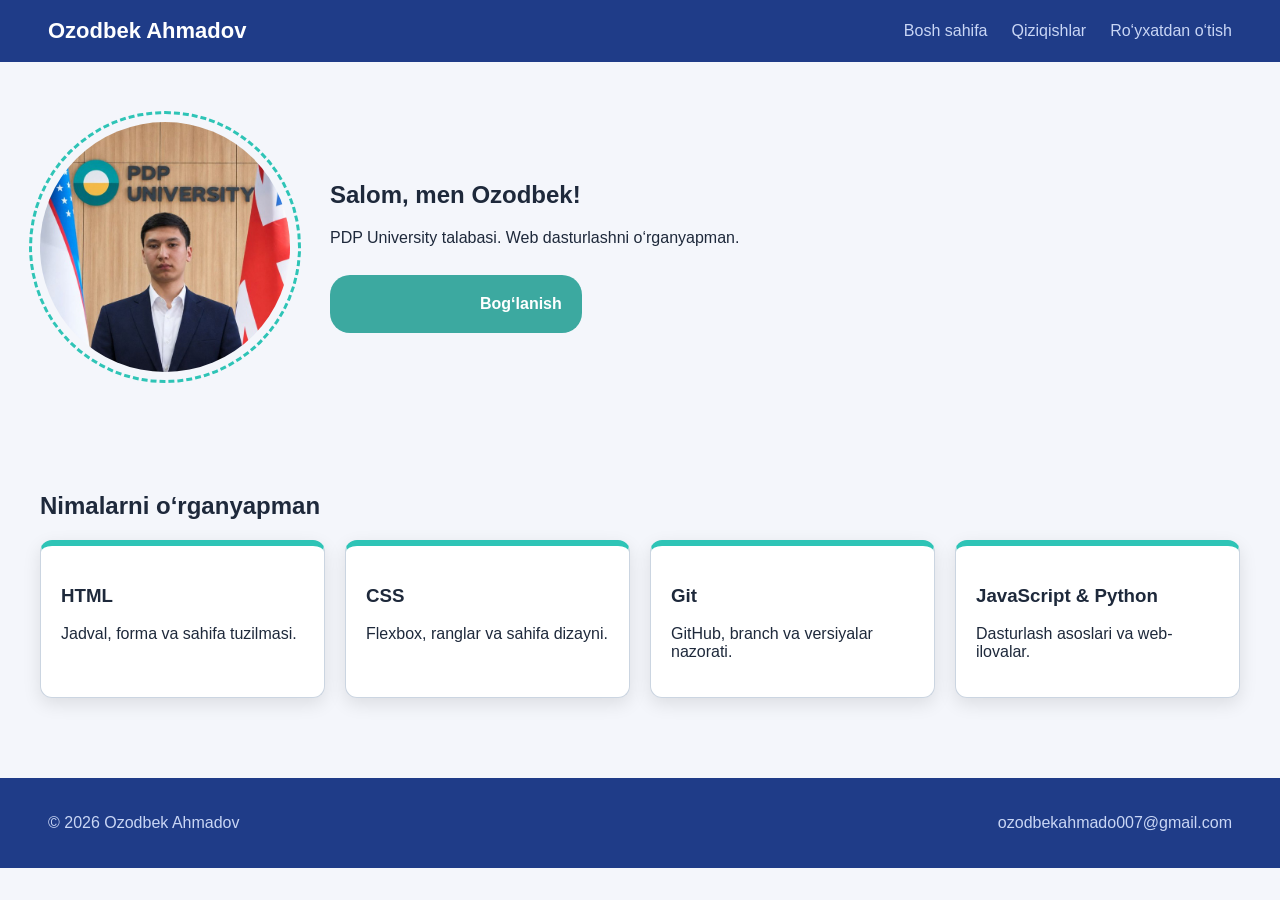
<file: index.html>
<!DOCTYPE html>
<html lang="en">
<head>
    <meta charset="UTF-8">
    <meta name="viewport" content="width=device-width, initial-scale=1.0">
    <link rel="stylesheet" href="style.css">
    <title>Document</title>
</head>
<body>
    <header class="navbar">
        <a href="index.html" class="logo">Ozodbek Ahmadov</a>
        <nav>
            <ul class="menu">
                <li><a href="index.html">Bosh sahifa</a></li>
                <li><a href="./qiziqishlar.html">Qiziqishlar</a></li>
                <li><a href="./register.html">Ro‘yxatdan o‘tish</a></li>
            </ul>
        </nav>
    </header>

    <main>
        <section class="hero">
            <img src="picture/men.jpg" alt="Ozodbek Ahmadov surati" class="hero-img">
            <div class="hero-text">
                <h1>Salom, men Ozodbek!</h1>
                <p>PDP University talabasi. Web dasturlashni o‘rganyapman.</p>
                <a href="register.html" class="btn">Bog‘lanish</a>
            </div>
        </section>

        <section class="skills">
            <h2>Nimalarni o‘rganyapman</h2>
            <div class="cards">
                <div class="card">
                    <h3>HTML</h3>
                    <p>Jadval, forma va sahifa tuzilmasi.</p>
                </div>
                <div class="card">
                    <h3>CSS</h3>
                    <p>Flexbox, ranglar va sahifa dizayni.</p>
                </div>
                <div class="card">
                    <h3>Git</h3>
                    <p>GitHub, branch va versiyalar nazorati.</p>
                </div>
                <div class="card">
                    <h3>JavaScript & Python</h3>
                    <p>Dasturlash asoslari va web-ilovalar.</p>
                </div>
            </div>
        </section>
    </main>

    <footer class="footer">
        <p>© 2026 Ozodbek Ahmadov</p>
        <p>ozodbekahmado007@gmail.com</p>
    </footer>
</body>
</html>
</file>
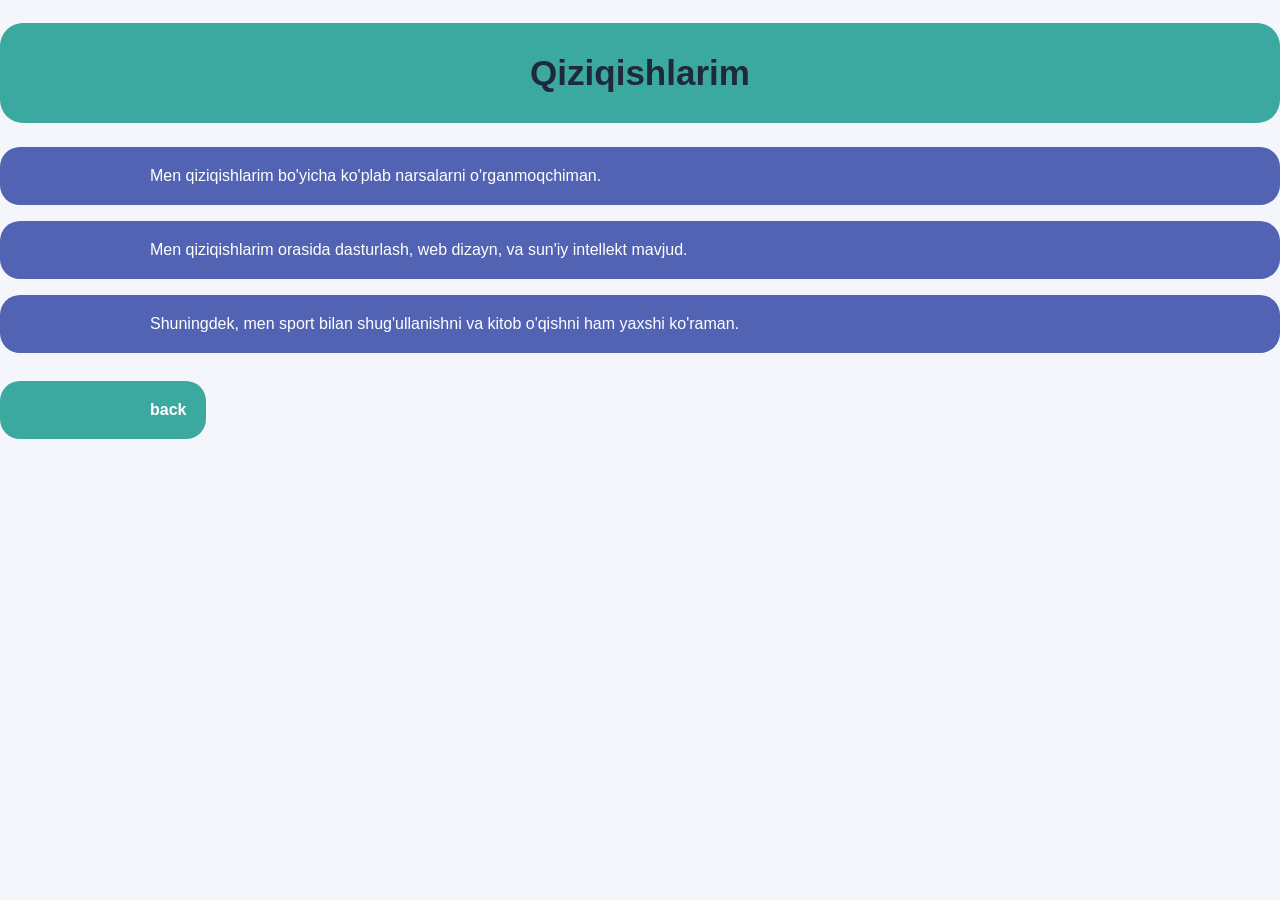
<file: qiziqishlar.html>
<!DOCTYPE html>
<html lang="en">
<head>
    <meta charset="UTF-8">
    <meta name="viewport" content="width=device-width, initial-scale=1.0">
    <link rel="stylesheet" href="style.css">
    <title>Document</title>
</head>
<body>
    <h1 class="register1">Qiziqishlarim</h1>
    <p class="forma1">Men qiziqishlarim bo'yicha ko'plab narsalarni o'rganmoqchiman.</p>
    <p class="forma1">Men qiziqishlarim orasida dasturlash, web dizayn, va sun'iy intellekt mavjud.</p>
    <p class="forma1">Shuningdek, men sport bilan shug'ullanishni va kitob o'qishni ham yaxshi ko'raman.</p>
    <a href="index.html" class="btn">back</a>
</body>
</html>
</file>
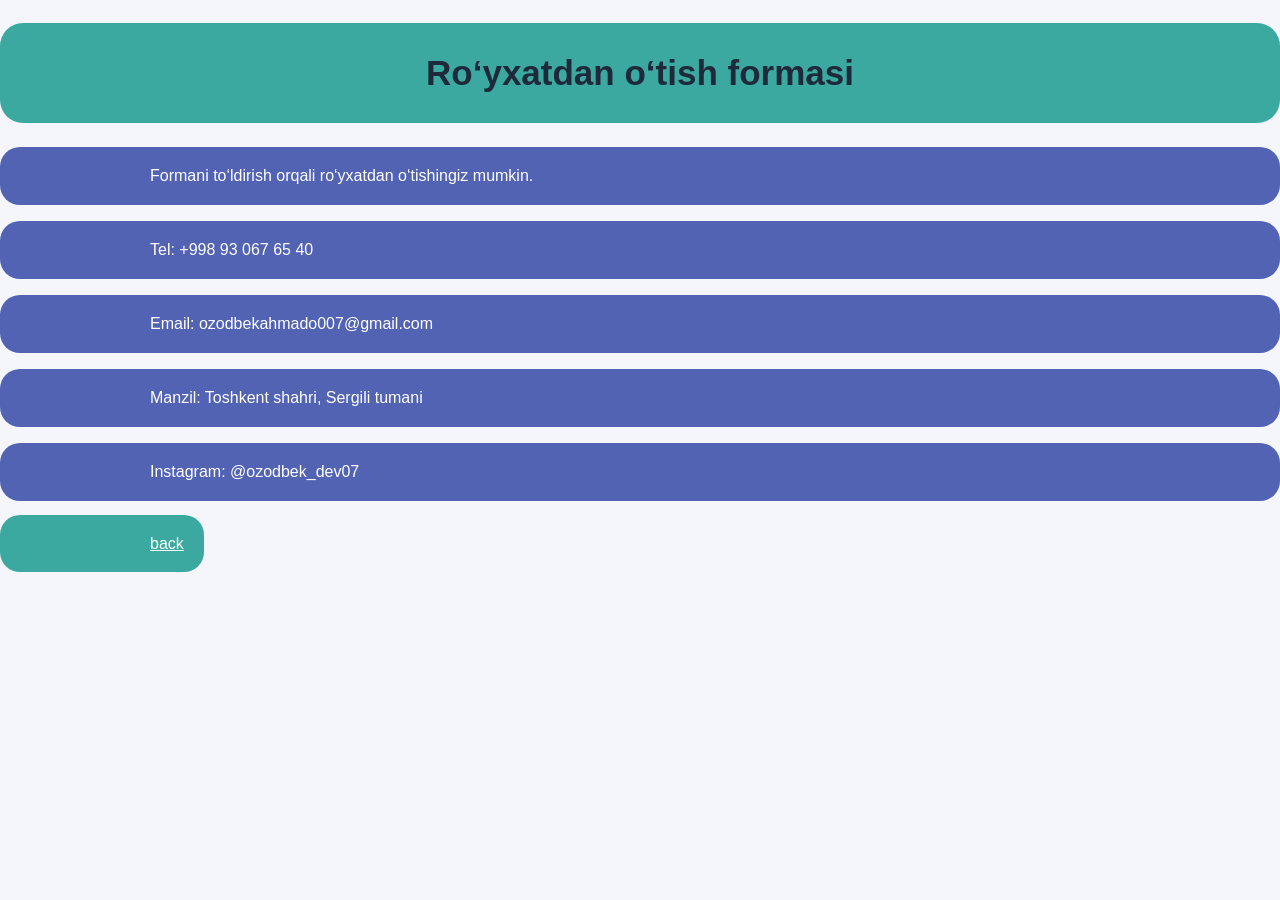
<file: register.html>
<!DOCTYPE html>
<html lang="en">
<head>
    <meta charset="UTF-8">
    <meta name="viewport" content="width=device-width, initial-scale=1.0">
    <link rel="stylesheet" href="style.css">
    <title>Document</title>
</head>
<body>
        <h1 class="register1">Ro‘yxatdan o‘tish formasi</h1>
    <p class="forma1">Formani to‘ldirish orqali ro‘yxatdan o‘tishingiz mumkin.</p>
    <p class="tel">Tel: +998 93 067 65 40</p>
    <p class="email">Email: ozodbekahmado007@gmail.com</p>
    <p class="manzil">Manzil: Toshkent shahri, Sergili tumani</p>
    <p class="instagram">Instagram: @ozodbek_dev07</p>
    <br>
    <a href="index.html" class="btn1">back</a>
</body>
</html>
</file>
<file: style.css>
.navbar {
    display: flex;
    justify-content: space-between; 
    align-items: center;            
    padding: 18px 48px;
    background: #1f3c88;         
}

.logo {
    color: white;
    font-size: 22px;
    font-weight: bold;
    text-decoration: none;
}

.menu {
    display: flex;   
    gap: 24px;
    list-style: none;
    margin: 0;
    padding: 0;
}

.menu a {
    color: #c9d6f5;
    text-decoration: none;
    padding-bottom: 4px;
    border-bottom: 2px solid transparent;
}

.menu a:hover {
    color: white;
    border-bottom-color: #2ec4b6; 
}

.hero {
    display: flex;
    align-items: center; 
    gap: 40px;
    padding: 60px 40px;
}

.hero-img {
    width: 250px;
    height: 250px;
    object-fit: cover;
    border-radius: 50%; 
}

.hero-text {
    flex: 1;
}

.btn {
    display: inline-block;
    margin-top: 12px;
    padding: 12px 24px;
    background: #1f3c88;
    color: white;
    border-radius: 8px;
    text-decoration: none;
}

.btn:hover {
    background: #2ec4b6;
}


.skills {
    padding: 40px;
}

.cards {
    display: flex;
    flex-wrap: wrap;
    gap: 20px;
}

.card {
    flex: 1;
    min-width: 200px;
    padding: 20px;
    border: 1px solid #cbd5e1;
    border-radius: 12px;
}

body {
    margin: 0;
    font-family: 'Segoe UI', Tahoma, Geneva, Verdana, sans-serif;
    background: #f4f6fb;
    color: #1e293b;
}


.navbar {
    display: flex;
    justify-content: space-between;
    align-items: center;
    padding: 18px 48px;
    background: #1f3c88;
}

.logo {
    color: white;
    font-size: 22px;
    font-weight: bold;
    text-decoration: none;
}

.menu {
    display: flex;
    gap: 24px;
    list-style: none;
    margin: 0;
    padding: 0;
}

.menu a {
    color: #c9d6f5;
    text-decoration: none;
    padding-bottom: 4px;
    border-bottom: 2px solid transparent;
}

.menu a:hover {
    color: white;
    border-bottom-color: #2ec4b6;
}


.hero {
    display: flex;
    align-items: center;
    gap: 40px;
    padding: 60px 40px;
}

.hero-img {
    width: 250px;
    height: 250px;
    object-fit: cover;
    border-radius: 50%;
    outline: 3px dashed #2ec4b6;
    outline-offset: 8px;
}

.hero-text {
    flex: 1;
}

.btn {
    display: inline-block;
    margin-top: 12px;
    padding: 12px 28px;
    background: #1f3c88;
    color: white;
    border-radius: 999px;
    text-decoration: none;
    font-weight: 600;
}

.btn:hover {
    background: #2ec4b6;
}

.skills {
    padding: 40px;
}

.cards {
    display: flex;
    flex-wrap: wrap;
    gap: 20px;
}

.card {
    flex: 1;
    min-width: 200px;
    padding: 20px;
    background: white;
    border-top: 6px solid #2ec4b6;
    border-radius: 12px;
    box-shadow: 0 6px 18px rgba(0, 0, 0, 0.1);
}


.footer {
    display: flex;
    justify-content: space-between;
    align-items: center;
    padding: 20px 48px;
    background: #1f3c88;
    color: #c9d6f5;
    margin-top: 40px;
}
.register1 {
    text-align: center;
    background-color: #3ca9a0;
    padding: 30px;
    border-radius: 23px;
    font-size: 35px;

}
.forma1{
    background-color: #5263b4;
    color: white;
    border-radius: 20px;
    padding: 20px;
    padding-left: 150px;
}
.tel{
    background-color: #5263b4;
    color: white;
    border-radius: 20px;
    padding: 20px;
    padding-left: 150px;
}
.email{
    background-color: #5263b4;
    color: white;
    border-radius: 20px;
    padding: 20px;
    padding-left: 150px;
}
.manzil{
    background-color: #5263b4;
    color: white;
    border-radius: 20px;
    padding: 20px;
    padding-left: 150px;
}
.instagram{
    background-color: #5263b4;
    color: white;
    border-radius: 20px;
    padding: 20px;
    padding-left: 150px;
}
.btn{
    background-color: #3ca9a0;
    color: white;
    border-radius: 20px;
    padding: 20px;
    padding-left: 150px;
}
.btn1{
    background-color: #3ca9a0;
    color: white;
    border-radius: 20px;
    padding: 20px;
    padding-left: 150px;
}
</file>
